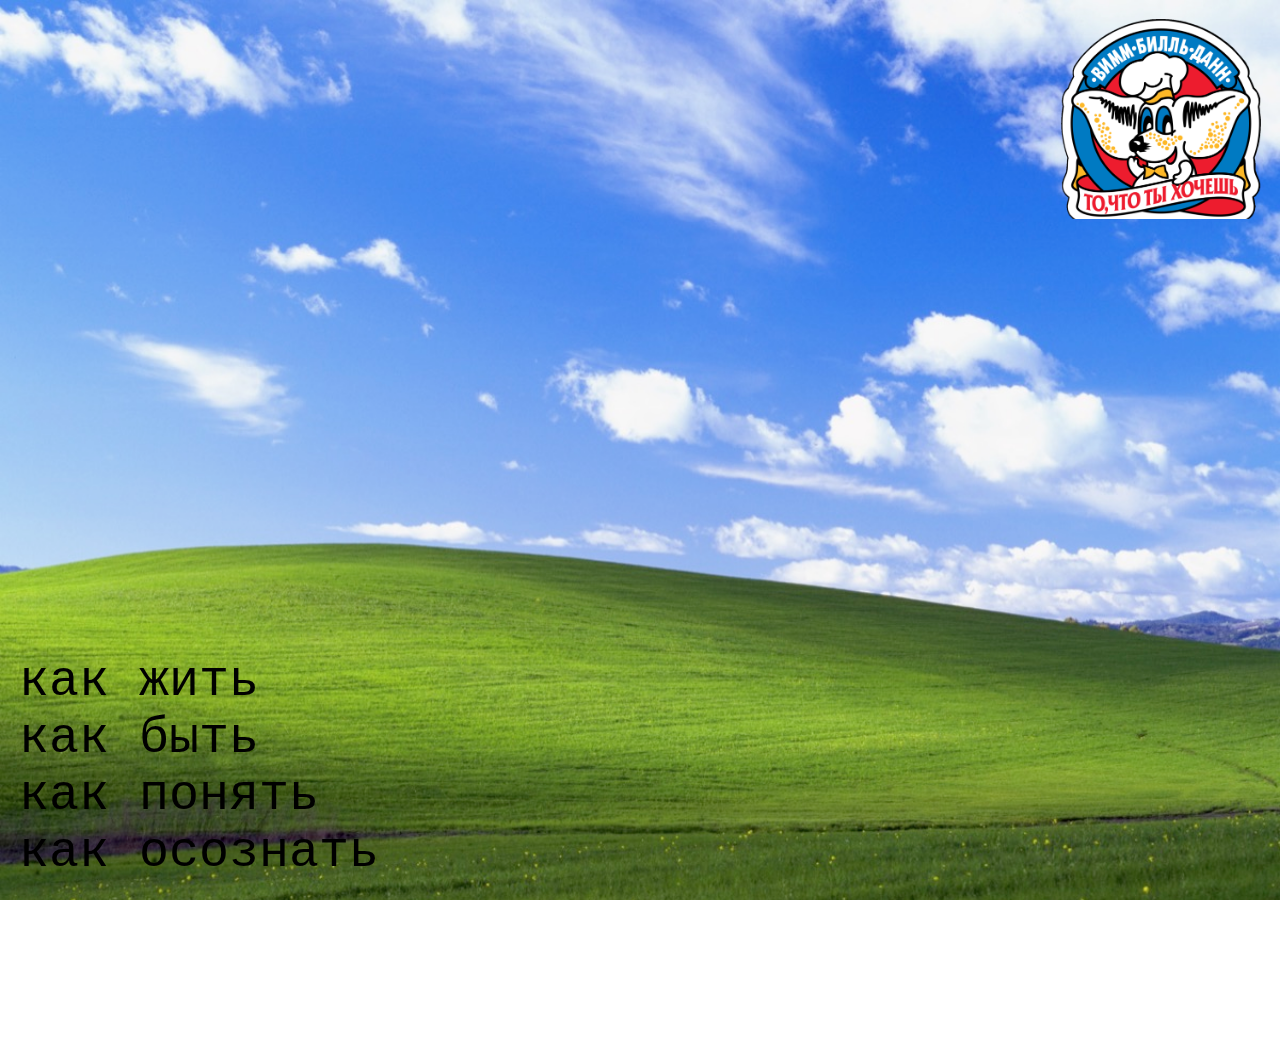
<file: project/index.html>
<!DOCTYPE html>
<html lang="en">
<head>
    <meta charset="UTF-8">
    <meta name="viewport" content="width=device-width, initial-scale=1.0">
    <meta http-equiv="X-UA-Compatible" content="ie=edge">
    <title>Document</title>
    <link rel="stylesheet" href="style.css">
    <script src="https://code.jquery.com/jquery-3.3.1.min.js"></script>
</head>
<body>

        <div class="logo"></div>

    <div class="container">
    
    <div class="modal">
        <div class="modal-el"></div>
    </div>

    <div class="menu">
    <div class="line" data-img="domik.jpg">как жить</div>
    <div class="line" data-img="molochnik.png">как быть</div>
    <div class="line" data-img="cool-aid.jpg">как понять</div>
    <div class="line"data-img="tema.jpg">как осознать</div>

    </div>
    
</div>

<svg>
    <filter id="filter">
      <feTurbulence
        baseFrequency="0.015"
        numOctaves="3"
        result="wrap"
        type="fractalNoise"
      ></feTurbulence>
      <feDisplacementMap
        id="liquid"
        class="liquid"
        in="SourceGraphic"
        in2="wrap"
        scale="50"
        xChannelSelector="R"
        yChannelSelector="B"
      ></feDisplacementMap>
    </filter>
  </svg>

<script src="index.js"></script>
    
</body>
</html>
</file>
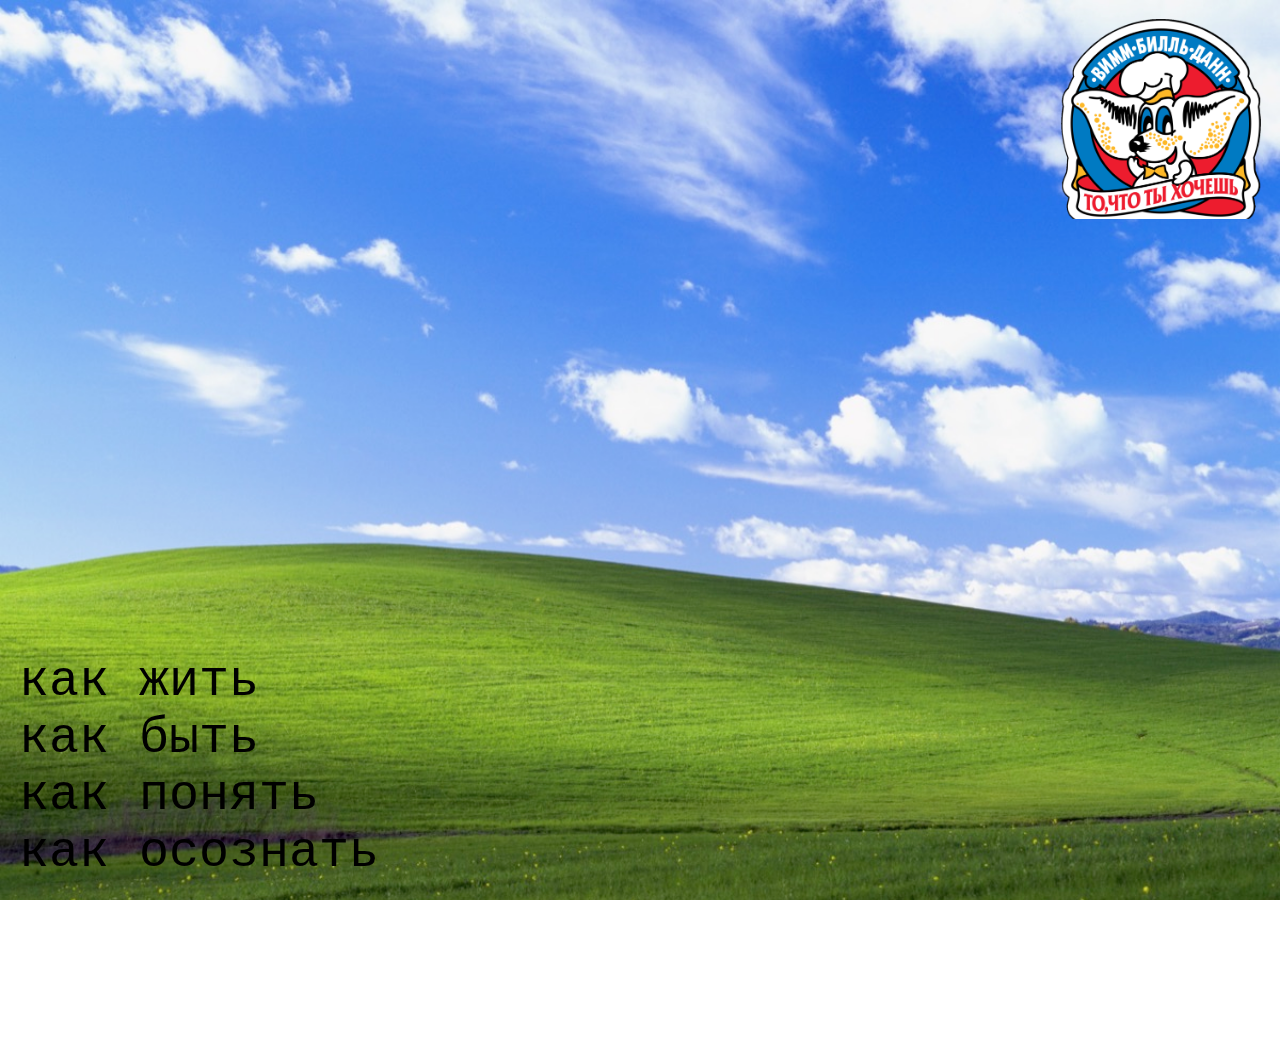
<file: project/website.html>
<!DOCTYPE html>
<html lang="en">
<head>
    <meta charset="UTF-8">
    <meta name="viewport" content="width=device-width, initial-scale=1.0">
    <meta http-equiv="X-UA-Compatible" content="ie=edge">
    <title>Document</title>
    <link rel="stylesheet" href="style.css">
    <script src="http://code.jquery.com/jquery-3.3.1.min.js"></script>
</head>
<body>

        <div class="logo"></div>

    <div class="container">
    
    <div class="modal">
        <div class="modal-el"></div>
    </div>

    <div class="menu">
    <div class="line" data-img="domik.jpg">как жить</div>
    <div class="line" data-img="molochnik.png">как быть</div>
    <div class="line" data-img="cool-aid.jpg">как понять</div>
    <div class="line"data-img="tema.jpg">как осознать</div>

    </div>
    
</div>

<svg>
    <filter id="filter">
      <feTurbulence
        baseFrequency="0.015"
        numOctaves="3"
        result="wrap"
        type="fractalNoise"
      ></feTurbulence>
      <feDisplacementMap
        id="liquid"
        class="liquid"
        in="SourceGraphic"
        in2="wrap"
        scale="50"
        xChannelSelector="R"
        yChannelSelector="B"
      ></feDisplacementMap>
    </filter>
  </svg>

<script src="index.js"></script>
    
</body>
</html>
</file>
<file: project/style.css>
.container{
height: 100vh;
width: 100vw;
background-image: url(background.jpg);
background-size: cover;
background-repeat: no-repeat;
position: relative;
margin: 0%;
display: flex;
flex-direction: column;
justify-content: flex-end;
z-index: 0;
}

.modal{
    display: none;
    position: absolute;
    width: 100vw;
    height: 100vh;
    /* background: white; */

}

.modal-el{
    display: flex;
    justify-content: center;
    align-items: center;
    width: 100vw;
    height: 100vh;
    filter: url(#filter);
    /* background: white; */

}

.logo{
    background-image: url(wim.png); 
    width: 200px;
    height: 200px;
    position: absolute;
    z-index: 100;
    background-size: cover;
    right: 5mm;
    top: 5mm;
    
}

.menu {
    position: absolute;
    bottom: 5mm;
    left: 5mm;
    z-index: 1;
    color: gray;
}

.line {
    font-size: 50px;
    font-family: 'Courier New', Courier, monospace;
    color:black;

}

.line:hover {
    font-size: 50px;
    font-family: 'Courier New', Courier, monospace;
    color: red;

}

html{
    font-size: 50px;
    font-family: 'Times New Roman', Times, serif;
    color:black;
}


/* p{
    margin: 0%;
    color: white;
    font-weight: 100;
} */

body{
    margin: 0%;
}
</file>
